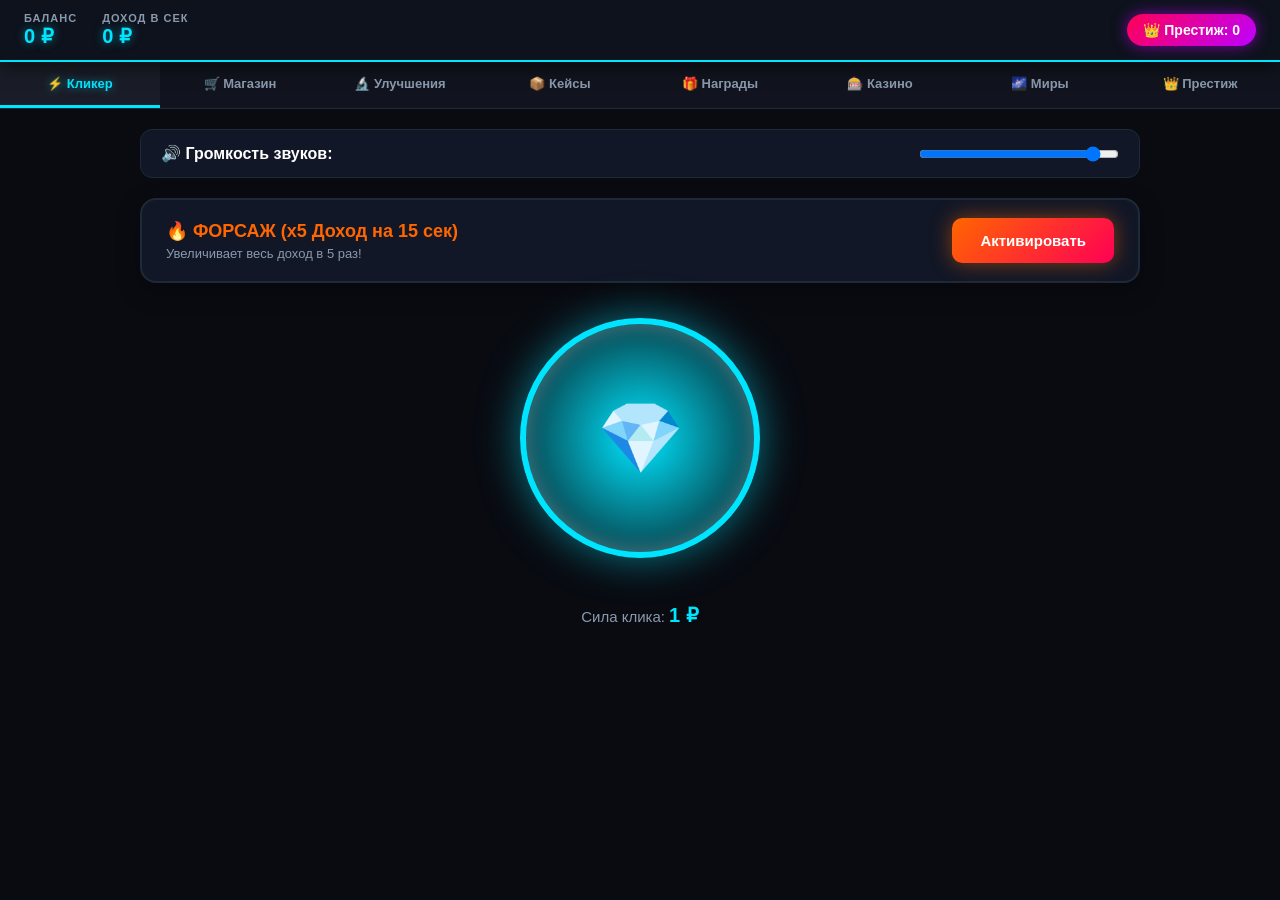
<file: gemini-code-1784805577637.html>
<!DOCTYPE html>
<html lang="ru">
<head>
    <meta charset="UTF-8">
    <meta name="viewport" content="width=device-width, initial-scale=1.0">
    <title>Ultimate World Clicker Deluxe</title>
    <style>
        :root {
            --bg-main: #0a0c10;
            --bg-card: #121620;
            --bg-card-hover: #1a202c;
            --accent: #00ff88;
            --accent-glow: rgba(0, 255, 136, 0.4);
            --text-main: #ffffff;
            --text-sub: #8a99ad;
            --border-color: #1f2937;
            --world-bg-img: none;
            --button-bg: linear-gradient(135deg, #00ff88, #00b359);
        }

        /* МИР 1: Кибер Неон */
        [data-world="1"] {
            --bg-main: #080b14;
            --bg-card: #111726;
            --bg-card-hover: #192238;
            --accent: #00e5ff;
            --accent-glow: rgba(0, 229, 255, 0.5);
            --button-bg: linear-gradient(135deg, #00e5ff, #0088cc);
        }

        /* МИР 2: Тёмный Пурпур */
        [data-world="2"] {
            --bg-main: #0c0514;
            --bg-card: #180a29;
            --bg-card-hover: #240f3d;
            --accent: #bd00ff;
            --accent-glow: rgba(189, 0, 255, 0.5);
            --button-bg: linear-gradient(135deg, #bd00ff, #7a00cc);
        }

        /* МИР 3: Плазменный Огонь */
        [data-world="3"] {
            --bg-main: #140600;
            --bg-card: #260d02;
            --bg-card-hover: #381403;
            --accent: #ff5500;
            --accent-glow: rgba(255, 85, 0, 0.5);
            --button-bg: linear-gradient(135deg, #ff5500, #cc2200);
        }

        /* МИР 4: Золотой Закат (Арт 1) */
        [data-world="4"] {
            --bg-main: #120e04;
            --bg-card: rgba(36, 26, 8, 0.88);
            --bg-card-hover: rgba(54, 39, 12, 0.95);
            --accent: #ffb700;
            --accent-glow: rgba(255, 183, 0, 0.6);
            --world-bg-img: url('https://cdn.phototourl.com/free/2026-07-23-436b98cd-465d-44ec-ac77-7154a380a028.jpg');
            --button-bg: linear-gradient(135deg, #ffb700, #cc8800);
        }

        /* МИР 5: Космическая Абстракция (Арт 2) */
        [data-world="5"] {
            --bg-main: #0a0314;
            --bg-card: rgba(23, 7, 43, 0.88);
            --bg-card-hover: rgba(38, 11, 71, 0.95);
            --accent: #ff0055;
            --accent-glow: rgba(255, 0, 85, 0.6);
            --world-bg-img: url('https://cdn.phototourl.com/free/2026-07-23-3c7d4c73-f3ef-4cf0-980a-bd96c4e62672.jpg');
            --button-bg: linear-gradient(135deg, #ff0055, #990033);
        }

        * {
            box-sizing: border-box;
            margin: 0;
            padding: 0;
            font-family: 'Inter', 'Segoe UI', Roboto, Helvetica, Arial, sans-serif;
            user-select: none;
            -webkit-user-select: none;
        }

        body {
            background-color: var(--bg-main);
            background-image: var(--world-bg-img);
            background-size: cover;
            background-position: center;
            background-attachment: fixed;
            color: var(--text-main);
            min-height: 100vh;
            display: flex;
            flex-direction: column;
            transition: background 0.5s ease;
            overflow-x: hidden;
        }

        body::before {
            content: '';
            position: fixed;
            top: 0; left: 0; right: 0; bottom: 0;
            background: rgba(10, 12, 16, 0.75);
            z-index: -1;
            backdrop-filter: blur(4px);
        }

        /* Вспышка Портала переключения мира */
        #portal-overlay {
            position: fixed;
            top: 0; left: 0; width: 100vw; height: 100vh;
            background: radial-gradient(circle, #fff 10%, var(--accent) 60%, #000 100%);
            opacity: 0;
            pointer-events: none;
            z-index: 99999;
            transition: opacity 0.5s cubic-bezier(0.4, 0, 0.2, 1);
        }
        #portal-overlay.active {
            opacity: 1;
        }

        /* Шапка */
        header {
            background: rgba(15, 20, 30, 0.92);
            backdrop-filter: blur(12px);
            border-bottom: 2px solid var(--accent);
            padding: 12px 24px;
            display: flex;
            justify-content: space-between;
            align-items: center;
            position: sticky;
            top: 0;
            z-index: 1000;
            box-shadow: 0 4px 20px rgba(0,0,0,0.6);
        }

        .stats-group {
            display: flex;
            gap: 25px;
            align-items: center;
        }

        .stat-box {
            display: flex;
            flex-direction: column;
        }

        .stat-label {
            font-size: 11px;
            color: var(--text-sub);
            text-transform: uppercase;
            letter-spacing: 1px;
            font-weight: 700;
        }

        .stat-value {
            font-size: 20px;
            font-weight: 800;
            color: var(--accent);
            text-shadow: 0 0 10px var(--accent-glow);
        }

        .prestige-badge {
            background: linear-gradient(135deg, #ff0055, #bd00ff);
            padding: 8px 16px;
            border-radius: 30px;
            font-weight: 800;
            font-size: 14px;
            color: #fff;
            box-shadow: 0 0 15px rgba(189, 0, 255, 0.6);
            display: flex;
            align-items: center;
            gap: 6px;
            animation: pulse-prestige 2s infinite alternate;
        }

        @keyframes pulse-prestige {
            0% { box-shadow: 0 0 10px rgba(189, 0, 255, 0.4); transform: scale(1); }
            100% { box-shadow: 0 0 22px rgba(255, 0, 85, 0.8); transform: scale(1.03); }
        }

        /* Навигация */
        nav {
            display: flex;
            background: rgba(18, 22, 32, 0.95);
            border-bottom: 1px solid var(--border-color);
            overflow-x: auto;
            scrollbar-width: none;
        }
        nav::-webkit-scrollbar { display: none; }

        nav button {
            flex: 1;
            min-width: 110px;
            padding: 14px 10px;
            background: transparent;
            border: none;
            color: var(--text-sub);
            font-weight: 700;
            font-size: 13px;
            cursor: pointer;
            transition: all 0.2s;
            white-space: nowrap;
            border-bottom: 3px solid transparent;
        }

        nav button.active {
            color: var(--accent);
            border-bottom-color: var(--accent);
            background: rgba(255, 255, 255, 0.04);
            text-shadow: 0 0 8px var(--accent-glow);
        }

        main {
            max-width: 1000px;
            margin: 20px auto;
            width: 95%;
            flex: 1;
            padding-bottom: 40px;
        }

        .tab-content {
            display: none;
            animation: fadeIn 0.3s ease;
        }
        .tab-content.active {
            display: block;
        }

        @keyframes fadeIn {
            from { opacity: 0; transform: translateY(8px); }
            to { opacity: 1; transform: translateY(0); }
        }

        /* Главный Кликер */
        .clicker-panel {
            display: flex;
            flex-direction: column;
            align-items: center;
            gap: 25px;
            margin-top: 15px;
        }

        .clicker-btn-wrapper {
            position: relative;
            padding: 20px;
        }

        .main-click-btn {
            width: 240px;
            height: 240px;
            border-radius: 50%;
            background: radial-gradient(circle, var(--accent) 0%, rgba(10,12,16,0.9) 100%);
            border: 6px solid var(--accent);
            box-shadow: 0 0 40px var(--accent-glow), inset 0 0 20px rgba(255,255,255,0.3);
            cursor: pointer;
            display: flex;
            justify-content: center;
            align-items: center;
            font-size: 70px;
            transition: transform 0.05s ease, box-shadow 0.2s;
            outline: none;
            position: relative;
        }

        .main-click-btn:active {
            transform: scale(0.92);
        }

        .main-click-btn.boosted {
            animation: btn-boost-glow 0.6s infinite alternate;
        }

        @keyframes btn-boost-glow {
            0% { box-shadow: 0 0 30px #ff5500, inset 0 0 20px #ffbb00; }
            100% { box-shadow: 0 0 75px #ff0055, inset 0 0 40px #ffea00; }
        }

        /* Панель Форсажа */
        .boost-card {
            width: 100%;
            background: var(--bg-card);
            border: 2px solid var(--border-color);
            border-radius: 16px;
            padding: 18px 24px;
            display: flex;
            justify-content: space-between;
            align-items: center;
            box-shadow: 0 8px 24px rgba(0,0,0,0.3);
        }

        .btn-boost-trigger {
            background: linear-gradient(135deg, #ff6600, #ff0055);
            border: none;
            padding: 14px 28px;
            border-radius: 10px;
            color: #fff;
            font-weight: 800;
            font-size: 15px;
            cursor: pointer;
            box-shadow: 0 0 20px rgba(255, 102, 0, 0.5);
            transition: all 0.2s;
        }

        .btn-boost-trigger:hover:not(:disabled) {
            transform: translateY(-2px);
            box-shadow: 0 0 30px rgba(255, 102, 0, 0.8);
        }

        .btn-boost-trigger:disabled {
            background: #2d3748;
            color: #718096;
            box-shadow: none;
            cursor: not-allowed;
            transform: none;
        }

        /* Сетка Карточек */
        .cards-grid {
            display: grid;
            grid-template-columns: repeat(auto-fit, minmax(280px, 1fr));
            gap: 16px;
            margin-top: 15px;
        }

        .card {
            background: var(--bg-card);
            border: 1px solid var(--border-color);
            border-radius: 14px;
            padding: 18px;
            display: flex;
            flex-direction: column;
            justify-content: space-between;
            gap: 12px;
            transition: all 0.2s;
        }

        .card:hover {
            background: var(--bg-card-hover);
            border-color: var(--accent);
            transform: translateY(-2px);
        }

        .card-header {
            display: flex;
            justify-content: space-between;
            align-items: flex-start;
        }

        .card-title {
            font-size: 16px;
            font-weight: 700;
            color: #fff;
        }

        .card-sub {
            font-size: 12px;
            color: var(--text-sub);
            margin-top: 4px;
        }

        .btn-buy {
            background: var(--button-bg);
            color: #000;
            border: none;
            padding: 12px;
            border-radius: 8px;
            font-weight: 800;
            font-size: 13px;
            cursor: pointer;
            transition: all 0.2s;
            text-transform: uppercase;
        }

        .btn-buy:hover:not(:disabled) {
            filter: brightness(1.15);
            box-shadow: 0 0 15px var(--accent-glow);
        }

        .btn-buy:disabled {
            background: #2a3241;
            color: #5a6578;
            cursor: not-allowed;
            box-shadow: none;
        }

        /* Рулетка Кейсов */
        .roulette-container {
            position: relative;
            width: 100%;
            height: 140px;
            background: #090c14;
            border: 3px solid var(--accent);
            border-radius: 16px;
            overflow: hidden;
            margin: 20px 0;
            box-shadow: 0 0 25px var(--accent-glow);
        }

        .roulette-marker {
            position: absolute;
            top: 0; bottom: 0; left: 50%;
            width: 4px;
            background: #ff0055;
            z-index: 20;
            transform: translateX(-50%);
            box-shadow: 0 0 12px #ff0055, 0 0 20px #ff0055;
        }

        .roulette-track {
            display: flex;
            position: absolute;
            left: 0;
            top: 15px;
            height: 110px;
            will-change: transform;
        }

        .roulette-card {
            width: 110px;
            height: 110px;
            margin: 0 6px;
            background: #151c2c;
            border-radius: 12px;
            display: flex;
            flex-direction: column;
            align-items: center;
            justify-content: center;
            flex-shrink: 0;
            font-size: 13px;
            font-weight: 800;
            border: 3px solid #2d3748;
            text-align: center;
            padding: 8px;
            gap: 6px;
        }

        .rarity-common { border-color: #a0aec0; color: #e2e8f0; }
        .rarity-rare { border-color: #3182ce; color: #63b3ed; box-shadow: inset 0 0 10px rgba(49,130,206,0.3); }
        .rarity-epic { border-color: #805ad5; color: #b794f4; box-shadow: inset 0 0 15px rgba(128,90,213,0.4); }
        .rarity-legendary { border-color: #d69e2e; color: #faf089; box-shadow: inset 0 0 20px rgba(214,158,46,0.5); }
        .rarity-mythic { border-color: #e53e3e; color: #feb2b2; box-shadow: inset 0 0 25px rgba(229,62,62,0.6); }

        /* Казино */
        .casino-panel {
            background: var(--bg-card);
            border: 2px solid var(--border-color);
            border-radius: 16px;
            padding: 25px;
            text-align: center;
            display: flex;
            flex-direction: column;
            align-items: center;
            gap: 20px;
        }

        .dice-box {
            font-size: 64px;
            background: rgba(0,0,0,0.4);
            padding: 15px 40px;
            border-radius: 16px;
            border: 1px solid var(--border-color);
            min-width: 180px;
        }

        .bet-input-group {
            display: flex;
            gap: 10px;
            align-items: center;
            flex-wrap: wrap;
            justify-content: center;
        }

        .bet-input-group input {
            background: #090c14;
            border: 2px solid var(--border-color);
            color: #fff;
            padding: 12px 16px;
            border-radius: 8px;
            font-size: 16px;
            font-weight: 700;
            width: 180px;
            text-align: center;
        }

        .btn-chip {
            background: #2d3748;
            border: none;
            color: #fff;
            padding: 10px 14px;
            border-radius: 6px;
            font-weight: 700;
            cursor: pointer;
            transition: all 0.15s;
        }
        .btn-chip:hover { background: var(--accent); color: #000; }

        /* Настройки Звука */
        .settings-bar {
            background: var(--bg-card);
            border: 1px solid var(--border-color);
            padding: 14px 20px;
            border-radius: 12px;
            display: flex;
            align-items: center;
            justify-content: space-between;
            margin-bottom: 20px;
        }

        /* Список Миров */
        .world-item-card {
            background: var(--bg-card);
            border: 2px solid var(--border-color);
            border-radius: 16px;
            padding: 20px;
            display: flex;
            justify-content: space-between;
            align-items: center;
            margin-bottom: 16px;
            transition: all 0.2s;
        }

        .world-item-card.current {
            border-color: var(--accent);
            box-shadow: 0 0 20px var(--accent-glow);
            background: var(--bg-card-hover);
        }

        .world-info h3 {
            font-size: 18px;
            color: #fff;
            margin-bottom: 4px;
        }

        /* Плавающие циферки при клике */
        .floating-click-num {
            position: fixed;
            pointer-events: none;
            font-weight: 900;
            font-size: 24px;
            color: var(--accent);
            text-shadow: 0 0 10px rgba(0,0,0,0.9), 0 0 10px var(--accent-glow);
            z-index: 9999;
            animation: floatUp 0.8s ease-out forwards;
        }

        @keyframes floatUp {
            0% { opacity: 1; transform: translateY(0) scale(1); }
            50% { transform: translateY(-40px) scale(1.2); }
            100% { opacity: 0; transform: translateY(-80px) scale(0.8); }
        }
    </style>
</head>
<body data-world="1">

    <div id="portal-overlay"></div>

    <header>
        <div class="stats-group">
            <div class="stat-box">
                <span class="stat-label">Баланс</span>
                <span class="stat-value" id="ui-money">0 ₽</span>
            </div>
            <div class="stat-box">
                <span class="stat-label">Доход в сек</span>
                <span class="stat-value" id="ui-income">0 ₽</span>
            </div>
        </div>
        <div>
            <div class="prestige-badge" id="ui-prestige">👑 Престиж: 0</div>
        </div>
    </header>

    <nav>
        <button class="nav-btn active" onclick="openTab('tab-clicker', event)">⚡ Кликер</button>
        <button class="nav-btn" onclick="openTab('tab-shop', event)">🛒 Магазин</button>
        <button class="nav-btn" onclick="openTab('tab-upgrades', event)">🔬 Улучшения</button>
        <button class="nav-btn" onclick="openTab('tab-cases', event)">📦 Кейсы</button>
        <button class="nav-btn" onclick="openTab('tab-rewards', event)">🎁 Награды</button>
        <button class="nav-btn" onclick="openTab('tab-casino', event)">🎰 Казино</button>
        <button class="nav-btn" onclick="openTab('tab-worlds', event)">🌌 Миры</button>
        <button class="nav-btn" onclick="openTab('tab-prestige', event)">👑 Престиж</button>
    </nav>

    <main>
        <!-- ВКЛАДКА КЛИКЕР -->
        <div id="tab-clicker" class="tab-content active">
            <div class="settings-bar">
                <span style="font-weight: 700;">🔊 Громкость звуков:</span>
                <input type="range" id="sound-vol" min="0" max="1" step="0.05" value="0.9" style="width: 200px;" onchange="setVolume(this.value)">
            </div>

            <div class="boost-card">
                <div>
                    <h3 style="color: #ff6600; font-size: 18px;">🔥 ФОРСАЖ (x5 Доход на 15 сек)</h3>
                    <p id="boost-desc" style="font-size: 13px; color: var(--text-sub); margin-top: 4px;">Увеличивает весь доход в 5 раз!</p>
                </div>
                <button class="btn-boost-trigger" id="btn-boost-act" onclick="triggerBoost()">Активировать</button>
            </div>

            <div class="clicker-panel">
                <div class="clicker-btn-wrapper">
                    <button class="main-click-btn" id="clicker-btn" onclick="doClick(event)">💎</button>
                </div>
                <div style="text-align: center;">
                    <p style="font-size: 15px; color: var(--text-sub);">Сила клика: <b id="ui-click-power" style="color: var(--accent); font-size: 20px;">1 ₽</b></p>
                </div>
            </div>
        </div>

        <!-- ВКЛАДКА МАГАЗИН ЗДАНИЙ -->
        <div id="tab-shop" class="tab-content">
            <h2>Пассивный бизнес</h2>
            <p style="color: var(--text-sub); margin-bottom: 10px;">Постройки приносят доход каждую секунду.</p>
            <div class="cards-grid" id="grid-buildings"></div>
        </div>

        <!-- ВКЛАДКА УЛУЧШЕНИЯ КЛИКА -->
        <div id="tab-upgrades" class="tab-content">
            <h2>Улучшения силы клика</h2>
            <p style="color: var(--text-sub); margin-bottom: 10px;">Увеличивают количество денег за один клик.</p>
            <div class="cards-grid" id="grid-click-upgrades"></div>
        </div>

        <!-- ВКЛАДКА КЕЙСЫ -->
        <div id="tab-cases" class="tab-content">
            <h2>📦 Кейсы с сокровищами</h2>
            <div class="roulette-container">
                <div class="roulette-marker"></div>
                <div class="roulette-track" id="roulette-track"></div>
            </div>
            <div class="cards-grid" id="grid-cases"></div>
        </div>

        <!-- ВКЛАДКА НАГРАДЫ -->
        <div id="tab-rewards" class="tab-content">
            <h2>🎁 Центр наград и бонусов</h2>
            <div class="cards-grid">
                <div class="card">
                    <div>
                        <div class="card-title">⏱️ Каждые 30 минут</div>
                        <div class="card-sub">Бесплатный бонус в 100 000 ₽</div>
                    </div>
                    <button class="btn-buy" id="btn-reward-30m" onclick="claim30mReward()">Забрать 100 000 ₽</button>
                </div>

                <div class="card">
                    <div>
                        <div class="card-title">📅 Ежедневная награда</div>
                        <div class="card-sub" id="daily-streak-info">День 1: Награда 50 000 ₽</div>
                    </div>
                    <button class="btn-buy" id="btn-reward-daily" onclick="claimDailyReward()">Забрать Бонус</button>
                </div>

                <div class="card">
                    <div>
                        <div class="card-title">⏳ Грант за активное время</div>
                        <div class="card-sub" id="playtime-info">Вы играете: 0 мин</div>
                    </div>
                    <button class="btn-buy" id="btn-reward-playtime" onclick="claimPlaytimeReward()">Получить Грант</button>
                </div>
            </div>
        </div>

        <!-- ВКЛАДКА КАЗИНО -->
        <div id="tab-casino" class="tab-content">
            <div class="casino-panel">
                <h2>🎲 Кости (Dice Game)</h2>
                <p style="color: var(--text-sub);">Угадай результат броска кости от 1 до 6</p>
                
                <div class="dice-box" id="dice-view">🎲</div>

                <div class="bet-input-group">
                    <input type="number" id="casino-bet-amt" value="1000" min="100">
                    <button class="btn-chip" onclick="setBetPercent(0.5)">1/2</button>
                    <button class="btn-chip" onclick="setBetPercent(2)">x2</button>
                    <button class="btn-chip" onclick="setBetMax()">MAX</button>
                </div>

                <div style="display: flex; gap: 15px; flex-wrap: wrap; justify-content: center;">
                    <button class="btn-buy" style="padding: 14px 28px; width: 180px;" onclick="rollDice('low')">1 - 3 (Победа x2)</button>
                    <button class="btn-buy" style="padding: 14px 28px; width: 180px;" onclick="rollDice('high')">4 - 6 (Победа x2)</button>
                </div>
            </div>
        </div>

        <!-- ВКЛАДКА МИРЫ -->
        <div id="tab-worlds" class="tab-content">
            <h2>🌌 Галактические Миры</h2>
            <p style="color: var(--text-sub); margin-bottom: 15px;">Каждый новый мир масштабирует доходы и стоимость в магазинах!</p>
            <div id="list-worlds"></div>
        </div>

        <!-- ВКЛАДКА ПРЕСТИЖ -->
        <div id="tab-prestige" class="tab-content">
            <div class="card" style="padding: 35px; text-align: center;">
                <h2 style="font-size: 28px; color: var(--accent);">👑 Перерождение (Престиж)</h2>
                <p style="margin: 15px 0; color: var(--text-sub); line-height: 1.6;">
                    Сбрось деньги и постройки, чтобы получить уровень Престижа.<br>
                    Каждое перерождение увеличивает доход и открывает доступ к новым Мирам!
                </p>
                <div style="margin: 20px 0;">
                    <p style="font-size: 14px; color: var(--text-sub);">Стоимость следующего Престижа:</p>
                    <h3 id="ui-prestige-cost" style="font-size: 32px; color: #fff;">1 000 000 ₽</h3>
                </div>
                <button class="btn-buy" onclick="performPrestige()" style="padding: 16px 40px; font-size: 16px; margin: 0 auto;">Сделать Престиж</button>
            </div>
        </div>
    </main>

    <script>
        // Состояние игры
        let game = {
            money: 0,
            clickPowerBase: 1,
            autoIncomeBase: 0,
            prestige: 0,
            currentWorld: 1,
            volume: 0.9,

            // Форсаж
            boostActive: false,
            boostTimeLeft: 0,
            boostCooldown: 0,

            // Время и награды
            last30mClaim: 0,
            lastDailyClaim: 0,
            dailyStreak: 1,
            totalPlayTimeSeconds: 0,
            lastPlaytimeClaimSec: 0,

            // Покупки
            buildings: {},
            clickUpgrades: {}
        };

        // 15 Зданий
        const buildingsData = [
            { id: 'b1', name: 'Авто-кликер', basePrice: 20, income: 1 },
            { id: 'b2', name: 'Ферма Видеокарт', basePrice: 150, income: 8 },
            { id: 'b3', name: 'Асик-Майнер', basePrice: 1200, income: 50 },
            { id: 'b4', name: 'Серверная Стойка', basePrice: 8500, income: 320 },
            { id: 'b5', name: 'Облачный Дата-центр', basePrice: 50000, income: 1800 },
            { id: 'b6', name: 'Квантовый Сервер', basePrice: 300000, income: 9500 },
            { id: 'b7', name: 'ИИ-Вычислитель', basePrice: 1800000, income: 52000 },
            { id: 'b8', name: 'Нейросеть Скайнет', basePrice: 10000000, income: 280000 },
            { id: 'b9', name: 'Орбитальная База', basePrice: 65000000, income: 1600000 },
            { id: 'b10', name: 'Лунный Завод', basePrice: 400000000, income: 9000000 },
            { id: 'b11', name: 'Марсианская Колония', basePrice: 2500000000, income: 50000000 },
            { id: 'b12', name: 'Сфера Дайсона', basePrice: 15000000000, income: 280000000 },
            { id: 'b13', name: 'Варп-Генератор', basePrice: 100000000000, income: 1800000000 },
            { id: 'b14', name: 'Галактический Узел', basePrice: 800000000000, income: 12000000000 },
            { id: 'b15', name: 'Матрица Вселенной', basePrice: 5000000000000, income: 85000000000 }
        ];

        // 10 Улучшений клика
        const clickUpgradesData = [
            { id: 'cu1', name: 'Пластиковый Тик', basePrice: 50, addPower: 2 },
            { id: 'cu2', name: 'Металлическая Мышь', basePrice: 400, addPower: 12 },
            { id: 'cu3', name: 'Оптический Сенсор', basePrice: 3000, addPower: 75 },
            { id: 'cu4', name: 'Лазерный Спуск', basePrice: 25000, addPower: 450 },
            { id: 'cu5', name: 'Кибер-Перчатка', basePrice: 180000, addPower: 2600 },
            { id: 'cu6', name: 'Нейро-Импульс', basePrice: 1200000, addPower: 15000 },
            { id: 'cu7', name: 'Квантовый Нажатель', basePrice: 9000000, addPower: 95000 },
            { id: 'cu8', name: 'Плазменный Кликер', basePrice: 60000000, addPower: 550000 },
            { id: 'cu9', name: 'Грави-Манипулятор', basePrice: 450000000, addPower: 3800000 },
            { id: 'cu10', name: 'Разрыватель Реальности', basePrice: 3000000000, addPower: 24000000 }
        ];

        // 5 Миров
        const worldsList = [
            { id: 1, name: '1. Кибер Неон', reqPrestige: 0, mult: 1 },
            { id: 2, name: '2. Тёмный Пурпур', reqPrestige: 1, mult: 10 },
            { id: 3, name: '3. Плазменный Огонь', reqPrestige: 3, mult: 100 },
            { id: 4, name: '4. Золотой Закат', reqPrestige: 7, mult: 1000 },
            { id: 5, name: '5. Космический Разум', reqPrestige: 15, mult: 10000 }
        ];

        // 5 Кейсов
        const casesList = [
            { id: 'case_1', name: 'Новичковый Кейс', basePrice: 500 },
            { id: 'case_2', name: 'Бронзовый Кейс', basePrice: 20000 },
            { id: 'case_3', name: 'Серебряный Кейс', basePrice: 500000 },
            { id: 'case_4', name: 'Золотой Кейс', basePrice: 15000000 },
            { id: 'case_5', name: 'Мифический Кейс', basePrice: 500000000 }
        ];

        // Звуковой синтезатор (Web Audio API)
        const audioCtx = new (window.AudioContext || window.webkitAudioContext)();

        function playAudio(type) {
            if (game.volume <= 0) return;
            if (audioCtx.state === 'suspended') audioCtx.resume();

            const osc = audioCtx.createOscillator();
            const gain = audioCtx.createGain();
            osc.connect(gain);
            gain.connect(audioCtx.destination);

            const now = audioCtx.currentTime;

            if (type === 'click') {
                osc.frequency.setValueAtTime(400, now);
                osc.frequency.exponentialRampToValueAtTime(800, now + 0.05);
                gain.gain.setValueAtTime(game.volume * 0.5, now);
                gain.gain.exponentialRampToValueAtTime(0.001, now + 0.05);
                osc.start(now); osc.stop(now + 0.05);
            } else if (type === 'buy') {
                osc.frequency.setValueAtTime(300, now);
                osc.frequency.exponentialRampToValueAtTime(600, now + 0.15);
                gain.gain.setValueAtTime(game.volume * 0.7, now);
                gain.gain.exponentialRampToValueAtTime(0.001, now + 0.15);
                osc.start(now); osc.stop(now + 0.15);
            } else if (type === 'boost') {
                osc.type = 'sawtooth';
                osc.frequency.setValueAtTime(200, now);
                osc.frequency.linearRampToValueAtTime(1000, now + 0.4);
                gain.gain.setValueAtTime(game.volume * 0.8, now);
                gain.gain.exponentialRampToValueAtTime(0.001, now + 0.4);
                osc.start(now); osc.stop(now + 0.4);
            } else if (type === 'tick') {
                osc.frequency.setValueAtTime(700, now);
                gain.gain.setValueAtTime(game.volume * 0.25, now);
                gain.gain.exponentialRampToValueAtTime(0.001, now + 0.03);
                osc.start(now); osc.stop(now + 0.03);
            } else if (type === 'dice') {
                osc.type = 'square';
                osc.frequency.setValueAtTime(250, now);
                osc.frequency.exponentialRampToValueAtTime(150, now + 0.1);
                gain.gain.setValueAtTime(game.volume * 0.4, now);
                gain.gain.exponentialRampToValueAtTime(0.001, now + 0.1);
                osc.start(now); osc.stop(now + 0.1);
            } else if (type === 'win') {
                osc.frequency.setValueAtTime(523, now);
                osc.frequency.setValueAtTime(659, now + 0.08);
                osc.frequency.setValueAtTime(783, now + 0.16);
                gain.gain.setValueAtTime(game.volume * 0.8, now);
                gain.gain.exponentialRampToValueAtTime(0.001, now + 0.4);
                osc.start(now); osc.stop(now + 0.4);
            }
        }

        function setVolume(v) {
            game.volume = parseFloat(v);
        }

        function getGlobalMultiplier() {
            let worldMult = worldsList[game.currentWorld - 1].mult;
            let prestigeMult = Math.pow(2, game.prestige);
            let boostMult = game.boostActive ? 5 : 1;
            return worldMult * prestigeMult * boostMult;
        }

        // Клик
        function doClick(e) {
            let earned = game.clickPowerBase * getGlobalMultiplier();
            game.money += earned;
            playAudio('click');

            const floatNum = document.createElement('div');
            floatNum.className = 'floating-click-num';
            floatNum.innerText = '+' + formatNumber(earned) + ' ₽';
            floatNum.style.left = (e.clientX - 20) + 'px';
            floatNum.style.top = (e.clientY - 30) + 'px';
            document.body.appendChild(floatNum);

            setTimeout(() => floatNum.remove(), 800);
            updateUI();
        }

        // Форсаж
        function triggerBoost() {
            if (game.boostCooldown > 0 || game.boostActive) return;
            game.boostActive = true;
            game.boostTimeLeft = 15;
            game.boostCooldown = 60;
            playAudio('boost');
            document.getElementById('clicker-btn').classList.add('boosted');
            updateUI();
        }

        // Главный секундомер (Каждую 1 сек)
        setInterval(() => {
            let earnedPerSec = game.autoIncomeBase * getGlobalMultiplier();
            game.money += earnedPerSec;
            game.totalPlayTimeSeconds++;

            if (game.boostActive) {
                game.boostTimeLeft--;
                if (game.boostTimeLeft <= 0) {
                    game.boostActive = false;
                    document.getElementById('clicker-btn').classList.remove('boosted');
                }
            }
            if (game.boostCooldown > 0) {
                game.boostCooldown--;
            }

            updateUI();
            saveGame();
        }, 1000);

        // Покупка Зданий
        function buyBuilding(id) {
            let b = buildingsData.find(x => x.id === id);
            let count = game.buildings[id] || 0;
            let worldMult = worldsList[game.currentWorld - 1].mult;
            let price = Math.floor(b.basePrice * Math.pow(1.15, count) * worldMult);

            if (game.money >= price) {
                game.money -= price;
                game.buildings[id] = count + 1;
                game.autoIncomeBase += b.income;
                playAudio('buy');
                renderBuildings();
                updateUI();
            } else {
                alert('Недостаточно денег!');
            }
        }

        // Покупка Улучшений Клика
        function buyClickUpgrade(id) {
            let u = clickUpgradesData.find(x => x.id === id);
            let count = game.clickUpgrades[id] || 0;
            let worldMult = worldsList[game.currentWorld - 1].mult;
            let price = Math.floor(u.basePrice * Math.pow(1.3, count) * worldMult);

            if (game.money >= price) {
                game.money -= price;
                game.clickUpgrades[id] = count + 1;
                game.clickPowerBase += u.addPower;
                playAudio('buy');
                renderClickUpgrades();
                updateUI();
            } else {
                alert('Недостаточно денег!');
            }
        }

        // Рулетка / Открытие кейса
        function openCase(caseId) {
            let c = casesList.find(x => x.id === caseId);
            let worldMult = worldsList[game.currentWorld - 1].mult;
            let price = c.basePrice * worldMult;

            if (game.money < price) {
                alert('Недостаточно денег!');
                return;
            }

            game.money -= price;
            updateUI();

            const track = document.getElementById('roulette-track');
            track.style.transition = 'none';
            track.style.transform = 'translateX(0px)';
            track.innerHTML = '';

            const possiblePrizes = [
                { name: '100 ₽', mult: 0.1, rarity: 'rarity-common' },
                { name: '1 000 ₽', mult: 0.5, rarity: 'rarity-common' },
                { name: '5 000 ₽', mult: 2, rarity: 'rarity-rare' },
                { name: '25 000 ₽', mult: 5, rarity: 'rarity-epic' },
                { name: '100 000 ₽', mult: 15, rarity: 'rarity-legendary' },
                { name: '🔥 ДЖЕКПОТ', mult: 50, rarity: 'rarity-mythic' }
            ];

            let strip = [];
            for (let i = 0; i < 45; i++) {
                let p = possiblePrizes[Math.floor(Math.random() * possiblePrizes.length)];
                strip.push(p);
            }

            let winningItem = strip[36];

            strip.forEach(item => {
                let div = document.createElement('div');
                div.className = `roulette-card ${item.rarity}`;
                div.innerHTML = `<div>${item.name}</div>`;
                track.appendChild(div);
            });

            setTimeout(() => {
                track.style.transition = 'transform 4.5s cubic-bezier(0.12, 0.8, 0.15, 1)';
                let cardWidth = 122;
                let offset = -(36 * cardWidth - 140);
                track.style.transform = `translateX(${offset}px)`;

                let tickCounter = 0;
                let tInt = setInterval(() => {
                    playAudio('tick');
                    tickCounter++;
                    if (tickCounter > 22) clearInterval(tInt);
                }, 180);
            }, 50);

            setTimeout(() => {
                let prizeVal = price * winningItem.mult;
                game.money += prizeVal;
                playAudio('win');
                alert(`🎉 Вы получили из кейса: ${formatNumber(prizeVal)} ₽!`);
                updateUI();
            }, 4700);
        }

        // Казино
        function setBetPercent(pct) {
            let input = document.getElementById('casino-bet-amt');
            input.value = Math.max(100, Math.floor(game.money * pct));
        }

        function setBetMax() {
            let input = document.getElementById('casino-bet-amt');
            input.value = Math.max(100, Math.floor(game.money));
        }

        function rollDice(side) {
            let bet = parseInt(document.getElementById('casino-bet-amt').value);
            if (isNaN(bet) || bet <= 0 || bet > game.money) {
                alert('Неверная ставка!');
                return;
            }

            game.money -= bet;
            playAudio('dice');

            let roll = Math.floor(Math.random() * 6) + 1;
            document.getElementById('dice-view').innerText = '🎲 ' + roll;

            let isWin = (side === 'low' && roll <= 3) || (side === 'high' && roll >= 4);

            if (isWin) {
                let winAmt = bet * 2;
                game.money += winAmt;
                playAudio('win');
            }
            updateUI();
        }

        // Награды
        function claim30mReward() {
            const now = Date.now();
            if (now - game.last30mClaim >= 30 * 60 * 1000) {
                game.money += 100000;
                game.last30mClaim = now;
                playAudio('win');
                alert('Вы забрали 100 000 ₽!');
                updateUI();
            }
        }

        function claimDailyReward() {
            const now = Date.now();
            if (now - game.lastDailyClaim >= 24 * 3600 * 1000) {
                let reward = 50000 * game.dailyStreak * game.currentWorld;
                game.money += reward;
                game.lastDailyClaim = now;
                game.dailyStreak++;
                playAudio('win');
                alert(`Ежедневная награда дня ${game.dailyStreak - 1}: ${formatNumber(reward)} ₽!`);
                updateUI();
            } else {
                alert('Ежедневный бонус пока недоступен!');
            }
        }

        function claimPlaytimeReward() {
            if (game.totalPlayTimeSeconds - game.lastPlaytimeClaimSec >= 300) {
                let reward = 30000 * game.currentWorld;
                game.money += reward;
                game.lastPlaytimeClaimSec = game.totalPlayTimeSeconds;
                playAudio('win');
                alert(`Награда за время в игре: ${formatNumber(reward)} ₽!`);
                updateUI();
            } else {
                alert('Поиграйте ещё немного (нужно 5 минут с прошлого получения)!');
            }
        }

        // Престиж (Рост цены в 10 раз!)
        function getPrestigeCost() {
            return 1000000 * Math.pow(10, game.prestige);
        }

        function performPrestige() {
            let cost = getPrestigeCost();
            if (game.money < cost) {
                alert('Недостаточно денег для Престижа!');
                return;
            }

            game.prestige++;
            game.money = 0;
            game.clickPowerBase = 1;
            game.autoIncomeBase = 0;
            game.buildings = {};
            game.clickUpgrades = {};

            playAudio('win');
            alert(`👑 Поздравляем с перерождением! Престиж: ${game.prestige}`);
            
            renderBuildings();
            renderClickUpgrades();
            renderWorlds();
            updateUI();
        }

        // Переключение мира с портальной анимацией
        function selectWorld(worldId) {
            let w = worldsList.find(x => x.id === worldId);
            if (game.prestige < w.reqPrestige) {
                alert(`Требуется минимум ${w.reqPrestige} Престижа!`);
                return;
            }

            const portal = document.getElementById('portal-overlay');
            portal.classList.add('active');

            setTimeout(() => {
                game.currentWorld = worldId;
                document.body.setAttribute('data-world', worldId);
                renderBuildings();
                renderClickUpgrades();
                renderCases();
                renderWorlds();
                updateUI();
            }, 500);

            setTimeout(() => {
                portal.classList.remove('active');
            }, 1000);
        }

        // Обновление всей графики интерфейса
        function updateUI() {
            document.getElementById('ui-money').innerText = formatNumber(Math.floor(game.money)) + ' ₽';
            let globalMult = getGlobalMultiplier();
            document.getElementById('ui-income').innerText = formatNumber(game.autoIncomeBase * globalMult) + ' ₽';
            document.getElementById('ui-click-power').innerText = formatNumber(game.clickPowerBase * globalMult) + ' ₽';
            document.getElementById('ui-prestige').innerText = `👑 Престиж: ${game.prestige}`;
            document.getElementById('ui-prestige-cost').innerText = formatNumber(getPrestigeCost()) + ' ₽';

            // Кнопка и таймер Форсажа
            const btnBoost = document.getElementById('btn-boost-act');
            const boostDesc = document.getElementById('boost-desc');
            if (game.boostActive) {
                btnBoost.disabled = true;
                btnBoost.innerText = `АКТИВЕН (${game.boostTimeLeft}с)`;
                boostDesc.innerText = `🔥 Форсаж активен! Увеличение дохода x5!`;
            } else if (game.boostCooldown > 0) {
                btnBoost.disabled = true;
                btnBoost.innerText = `Перезарядка (${game.boostCooldown}с)`;
                boostDesc.innerText = `Ожидание восстановления...`;
            } else {
                btnBoost.disabled = false;
                btnBoost.innerText = `Активировать`;
                boostDesc.innerText = `Увеличивает весь доход в 5 раз!`;
            }

            // Награда 30 минут
            const btn30m = document.getElementById('btn-reward-30m');
            const now = Date.now();
            const diff30m = now - game.last30mClaim;
            if (diff30m < 30 * 60 * 1000) {
                btn30m.disabled = true;
                let leftSec = Math.ceil((30 * 60 * 1000 - diff30m) / 1000);
                let m = Math.floor(leftSec / 60);
                let s = leftSec % 60;
                btn30m.innerText = `Ждать ${m}:${s < 10 ? '0' : ''}${s}`;
            } else {
                btn30m.disabled = false;
                btn30m.innerText = `Забрать 100 000 ₽`;
            }

            // Время в игре
            let mins = Math.floor(game.totalPlayTimeSeconds / 60);
            document.getElementById('playtime-info').innerText = `Вы играете: ${mins} мин`;
            document.getElementById('daily-streak-info').innerText = `День ${game.dailyStreak}: Награда ${formatNumber(50000 * game.dailyStreak * game.currentWorld)} ₽`;
        }

        // Отрисовка Зданий Магазина
        function renderBuildings() {
            const container = document.getElementById('grid-buildings');
            container.innerHTML = '';
            let worldMult = worldsList[game.currentWorld - 1].mult;

            buildingsData.forEach(b => {
                let count = game.buildings[b.id] || 0;
                let price = Math.floor(b.basePrice * Math.pow(1.15, count) * worldMult);
                let inc = b.income * worldMult;

                let div = document.createElement('div');
                div.className = 'card';
                div.innerHTML = `
                    <div class="card-header">
                        <div>
                            <div class="card-title">${b.name}</div>
                            <div class="card-sub">+${formatNumber(inc)} ₽/сек</div>
                        </div>
                        <b style="color: var(--accent); font-size: 18px;">${count}</b>
                    </div>
                    <button class="btn-buy" onclick="buyBuilding('${b.id}')">Купить (${formatNumber(price)} ₽)</button>
                `;
                container.appendChild(div);
            });
        }

        // Отрисовка Улучшений Клика
        function renderClickUpgrades() {
            const container = document.getElementById('grid-click-upgrades');
            container.innerHTML = '';
            let worldMult = worldsList[game.currentWorld - 1].mult;

            clickUpgradesData.forEach(u => {
                let count = game.clickUpgrades[u.id] || 0;
                let price = Math.floor(u.basePrice * Math.pow(1.3, count) * worldMult);
                let pwr = u.addPower * worldMult;

                let div = document.createElement('div');
                div.className = 'card';
                div.innerHTML = `
                    <div class="card-header">
                        <div>
                            <div class="card-title">${u.name}</div>
                            <div class="card-sub">+${formatNumber(pwr)} к клику</div>
                        </div>
                        <b style="color: var(--accent); font-size: 18px;">${count}</b>
                    </div>
                    <button class="btn-buy" onclick="buyClickUpgrade('${u.id}')">Улучшить (${formatNumber(price)} ₽)</button>
                `;
                container.appendChild(div);
            });
        }

        // Отрисовка Кейсов
        function renderCases() {
            const container = document.getElementById('grid-cases');
            container.innerHTML = '';
            let worldMult = worldsList[game.currentWorld - 1].mult;

            casesList.forEach(c => {
                let p = c.basePrice * worldMult;
                let div = document.createElement('div');
                div.className = 'card';
                div.innerHTML = `
                    <div class="card-title">${c.name}</div>
                    <div class="card-sub">Испытай удачу и выбей куш!</div>
                    <button class="btn-buy" onclick="openCase('${c.id}')">Открыть (${formatNumber(p)} ₽)</button>
                `;
                container.appendChild(div);
            });
        }

        // Отрисовка списка Миров
        function renderWorlds() {
            const container = document.getElementById('list-worlds');
            container.innerHTML = '';

            worldsList.forEach(w => {
                let isCurrent = game.currentWorld === w.id;
                let isUnlocked = game.prestige >= w.reqPrestige;

                let div = document.createElement('div');
                div.className = `world-item-card ${isCurrent ? 'current' : ''}`;
                div.innerHTML = `
                    <div class="world-info">
                        <h3>${w.name} ${isCurrent ? ' 🌟' : ''}</h3>
                        <p style="font-size: 13px; color: var(--text-sub);">Множитель дохода: x${formatNumber(w.mult)} | Нужен Престиж: ${w.reqPrestige}</p>
                    </div>
                    <button class="btn-buy" style="width: 140px;" ${!isUnlocked || isCurrent ? 'disabled' : ''} onclick="selectWorld(${w.id})">
                        ${isCurrent ? 'Текущий' : (isUnlocked ? 'Войти' : 'Закрыто')}
                    </button>
                `;
                container.appendChild(div);
            });
        }

        // Вкладки
        function openTab(tabId, event) {
            document.querySelectorAll('.tab-content').forEach(el => el.classList.remove('active'));
            document.querySelectorAll('.nav-btn').forEach(el => el.classList.remove('active'));

            document.getElementById(tabId).classList.add('active');
            if (event) event.target.classList.add('active');
        }

        // Форматирование чисел
        function formatNumber(num) {
            return num.toLocaleString('ru-RU');
        }

        // Сохранение и загрузка в localStorage
        function saveGame() {
            localStorage.setItem('clicker_save_v3', JSON.stringify(game));
        }

        function loadGame() {
            let saved = localStorage.getItem('clicker_save_v3');
            if (saved) {
                try {
                    let obj = JSON.parse(saved);
                    game = Object.assign(game, obj);
                    document.body.setAttribute('data-world', game.currentWorld);
                } catch(e) {}
            }
        }

        // Инициализация при старте
        loadGame();
        renderBuildings();
        renderClickUpgrades();
        renderCases();
        renderWorlds();
        updateUI();
    </script>
</body>
</html>
</file>
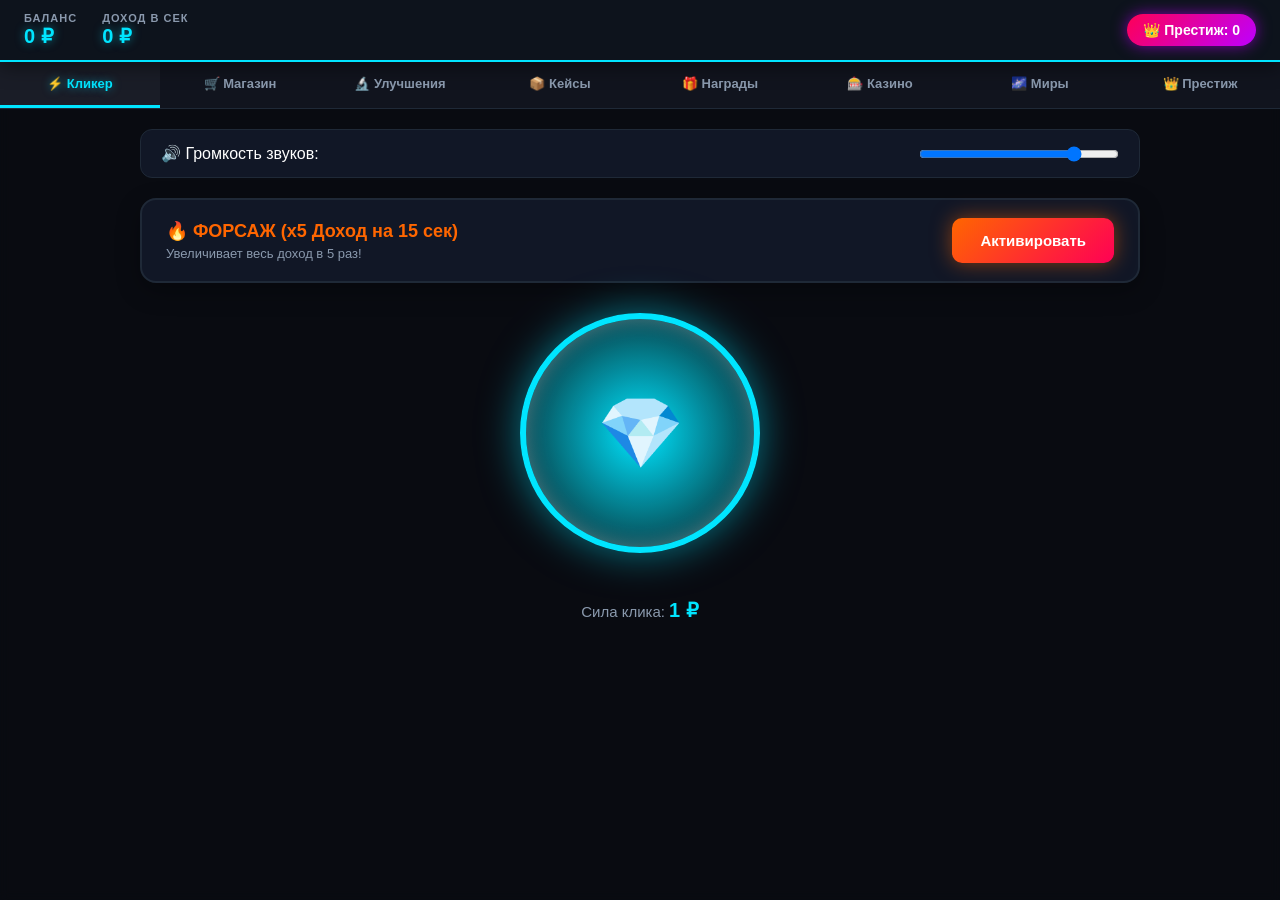
<file: gemini-code-1784807067483.html>
<!DOCTYPE html>
<html lang="ru">
<head>
    <meta charset="UTF-8">
    <meta name="viewport" content="width=device-width, initial-scale=1.0">
    <title>Ultimate World Clicker Deluxe</title>
    <style>
        :root {
            --bg-main: #0a0c10;
            --bg-card: #121620;
            --bg-card-hover: #1a202c;
            --accent: #00ff88;
            --accent-glow: rgba(0, 255, 136, 0.4);
            --text-main: #ffffff;
            --text-sub: #8a99ad;
            --border-color: #1f2937;
            --world-bg-img: none;
            --button-bg: linear-gradient(135deg, #00ff88, #00b359);
        }

        /* МИР 1: Кибер Неон */
        [data-world="1"] {
            --bg-main: #080b14;
            --bg-card: #111726;
            --bg-card-hover: #192238;
            --accent: #00e5ff;
            --accent-glow: rgba(0, 229, 255, 0.5);
            --button-bg: linear-gradient(135deg, #00e5ff, #0088cc);
        }

        /* МИР 2: Тёмный Пурпур */
        [data-world="2"] {
            --bg-main: #0c0514;
            --bg-card: #180a29;
            --bg-card-hover: #240f3d;
            --accent: #bd00ff;
            --accent-glow: rgba(189, 0, 255, 0.5);
            --button-bg: linear-gradient(135deg, #bd00ff, #7a00cc);
        }

        /* МИР 3: Плазменный Огонь */
        [data-world="3"] {
            --bg-main: #140600;
            --bg-card: #260d02;
            --bg-card-hover: #381403;
            --accent: #ff5500;
            --accent-glow: rgba(255, 85, 0, 0.5);
            --button-bg: linear-gradient(135deg, #ff5500, #cc2200);
        }

        /* МИР 4: Золотой Закат (Арт 1) */
        [data-world="4"] {
            --bg-main: #120e04;
            --bg-card: rgba(36, 26, 8, 0.88);
            --bg-card-hover: rgba(54, 39, 12, 0.95);
            --accent: #ffb700;
            --accent-glow: rgba(255, 183, 0, 0.6);
            --world-bg-img: url('https://cdn.phototourl.com/free/2026-07-23-436b98cd-465d-44ec-ac77-7154a380a028.jpg');
            --button-bg: linear-gradient(135deg, #ffb700, #cc8800);
        }

        /* МИР 5: Космическая Абстракция (Арт 2) */
        [data-world="5"] {
            --bg-main: #0a0314;
            --bg-card: rgba(23, 7, 43, 0.88);
            --bg-card-hover: rgba(38, 11, 71, 0.95);
            --accent: #ff0055;
            --accent-glow: rgba(255, 0, 85, 0.6);
            --world-bg-img: url('https://cdn.phototourl.com/free/2026-07-23-3c7d4c73-f3ef-4cf0-980a-bd96c4e62672.jpg');
            --button-bg: linear-gradient(135deg, #ff0055, #990033);
        }

        * {
            box-sizing: border-box;
            margin: 0;
            padding: 0;
            font-family: 'Inter', 'Segoe UI', Roboto, Helvetica, Arial, sans-serif;
            user-select: none;
            -webkit-user-select: none;
        }

        body {
            background-color: var(--bg-main);
            background-image: var(--world-bg-img);
            background-size: cover;
            background-position: center;
            background-attachment: fixed;
            color: var(--text-main);
            min-height: 100vh;
            display: flex;
            flex-direction: column;
            transition: background 0.5s ease;
            overflow-x: hidden;
        }

        body::before {
            content: '';
            position: fixed;
            top: 0; left: 0; right: 0; bottom: 0;
            background: rgba(10, 12, 16, 0.75);
            z-index: -1;
            backdrop-filter: blur(5px);
        }

        /* Вспышка Портала переключения мира */
        #portal-overlay {
            position: fixed;
            top: 0; left: 0; width: 100vw; height: 100vh;
            background: radial-gradient(circle, #fff 10%, var(--accent) 60%, #000 100%);
            opacity: 0;
            pointer-events: none;
            z-index: 99999;
            transition: opacity 0.5s cubic-bezier(0.4, 0, 0.2, 1);
        }
        #portal-overlay.active {
            opacity: 1;
        }

        /* Шапка */
        header {
            background: rgba(15, 20, 30, 0.9);
            backdrop-filter: blur(12px);
            border-bottom: 2px solid var(--accent);
            padding: 12px 24px;
            display: flex;
            justify-content: space-between;
            align-items: center;
            position: sticky;
            top: 0;
            z-index: 1000;
            box-shadow: 0 4px 20px rgba(0,0,0,0.5);
        }

        .stats-group {
            display: flex;
            gap: 25px;
            align-items: center;
        }

        .stat-box {
            display: flex;
            flex-direction: column;
        }

        .stat-label {
            font-size: 11px;
            color: var(--text-sub);
            text-transform: uppercase;
            letter-spacing: 1px;
            font-weight: 700;
        }

        .stat-value {
            font-size: 20px;
            font-weight: 800;
            color: var(--accent);
            text-shadow: 0 0 10px var(--accent-glow);
        }

        .prestige-badge {
            background: linear-gradient(135deg, #ff0055, #bd00ff);
            padding: 8px 16px;
            border-radius: 30px;
            font-weight: 800;
            font-size: 14px;
            color: #fff;
            box-shadow: 0 0 15px rgba(189, 0, 255, 0.6);
            display: flex;
            align-items: center;
            gap: 6px;
            animation: pulse-prestige 2s infinite alternate;
        }

        @keyframes pulse-prestige {
            0% { box-shadow: 0 0 10px rgba(189, 0, 255, 0.4); transform: scale(1); }
            100% { box-shadow: 0 0 22px rgba(255, 0, 85, 0.8); transform: scale(1.03); }
        }

        /* Навигация */
        nav {
            display: flex;
            background: rgba(18, 22, 32, 0.95);
            border-bottom: 1px solid var(--border-color);
            overflow-x: auto;
            scrollbar-width: none;
        }
        nav::-webkit-scrollbar { display: none; }

        nav button {
            flex: 1;
            min-width: 110px;
            padding: 14px 10px;
            background: transparent;
            border: none;
            color: var(--text-sub);
            font-weight: 700;
            font-size: 13px;
            cursor: pointer;
            transition: all 0.2s;
            white-space: nowrap;
            border-bottom: 3px solid transparent;
        }

        nav button.active {
            color: var(--accent);
            border-bottom-color: var(--accent);
            background: rgba(255, 255, 255, 0.04);
            text-shadow: 0 0 8px var(--accent-glow);
        }

        main {
            max-width: 1000px;
            margin: 20px auto;
            width: 95%;
            flex: 1;
            padding-bottom: 40px;
        }

        .tab-content {
            display: none;
            animation: fadeIn 0.3s ease;
        }
        .tab-content.active {
            display: block;
        }

        @keyframes fadeIn {
            from { opacity: 0; transform: translateY(8px); }
            to { opacity: 1; transform: translateY(0); }
        }

        /* Главный Кликер */
        .clicker-panel {
            display: flex;
            flex-direction: column;
            align-items: center;
            gap: 25px;
            margin-top: 10px;
        }

        .clicker-btn-wrapper {
            position: relative;
            padding: 20px;
        }

        .main-click-btn {
            width: 240px;
            height: 240px;
            border-radius: 50%;
            background: radial-gradient(circle, var(--accent) 0%, rgba(10,12,16,0.8) 100%);
            border: 6px solid var(--accent);
            box-shadow: 0 0 40px var(--accent-glow), inset 0 0 20px rgba(255,255,255,0.3);
            cursor: pointer;
            display: flex;
            justify-content: center;
            align-items: center;
            font-size: 70px;
            transition: transform 0.05s ease, box-shadow 0.2s;
            outline: none;
            position: relative;
        }

        .main-click-btn:active {
            transform: scale(0.92);
        }

        .main-click-btn.boosted {
            animation: btn-boost-glow 0.6s infinite alternate;
        }

        @keyframes btn-boost-glow {
            0% { box-shadow: 0 0 30px #ff5500, inset 0 0 20px #ffbb00; }
            100% { box-shadow: 0 0 70px #ff0055, inset 0 0 40px #ffea00; }
        }

        /* Панель Форсажа */
        .boost-card {
            width: 100%;
            background: var(--bg-card);
            border: 2px solid var(--border-color);
            border-radius: 16px;
            padding: 18px 24px;
            display: flex;
            justify-content: space-between;
            align-items: center;
            box-shadow: 0 8px 24px rgba(0,0,0,0.3);
        }

        .btn-boost-trigger {
            background: linear-gradient(135deg, #ff6600, #ff0055);
            border: none;
            padding: 14px 28px;
            border-radius: 10px;
            color: #fff;
            font-weight: 800;
            font-size: 15px;
            cursor: pointer;
            box-shadow: 0 0 20px rgba(255, 102, 0, 0.5);
            transition: all 0.2s;
        }

        .btn-boost-trigger:hover:not(:disabled) {
            transform: translateY(-2px);
            box-shadow: 0 0 30px rgba(255, 102, 0, 0.8);
        }

        .btn-boost-trigger:disabled {
            background: #2d3748;
            color: #a0aec0;
            box-shadow: none;
            cursor: not-allowed;
            transform: none;
        }

        /* Сетка Карточек */
        .cards-grid {
            display: grid;
            grid-template-columns: repeat(auto-fit, minmax(280px, 1fr));
            gap: 16px;
            margin-top: 15px;
        }

        .card {
            background: var(--bg-card);
            border: 1px solid var(--border-color);
            border-radius: 14px;
            padding: 18px;
            display: flex;
            flex-direction: column;
            justify-content: space-between;
            gap: 12px;
            transition: all 0.2s;
        }

        .card:hover {
            background: var(--bg-card-hover);
            border-color: var(--accent);
            transform: translateY(-2px);
        }

        .card-header {
            display: flex;
            justify-content: space-between;
            align-items: flex-start;
        }

        .card-title {
            font-size: 16px;
            font-weight: 700;
            color: #fff;
        }

        .card-sub {
            font-size: 12px;
            color: var(--text-sub);
            margin-top: 4px;
        }

        .btn-buy {
            background: var(--button-bg);
            color: #000;
            border: none;
            padding: 12px;
            border-radius: 8px;
            font-weight: 800;
            font-size: 13px;
            cursor: pointer;
            transition: all 0.2s;
            text-transform: uppercase;
        }

        .btn-buy:hover:not(:disabled) {
            filter: brightness(1.15);
            box-shadow: 0 0 15px var(--accent-glow);
        }

        .btn-buy:disabled {
            background: #2a3241;
            color: #5a6578;
            cursor: not-allowed;
            box-shadow: none;
        }

        /* Рулетка Кейсов */
        .roulette-container {
            position: relative;
            width: 100%;
            height: 140px;
            background: #090c14;
            border: 3px solid var(--accent);
            border-radius: 16px;
            overflow: hidden;
            margin: 20px 0;
            box-shadow: 0 0 25px var(--accent-glow);
        }

        .roulette-marker {
            position: absolute;
            top: 0; bottom: 0; left: 50%;
            width: 4px;
            background: #ff0055;
            z-index: 20;
            transform: translateX(-50%);
            box-shadow: 0 0 12px #ff0055, 0 0 20px #ff0055;
        }

        .roulette-track {
            display: flex;
            position: absolute;
            left: 0;
            top: 15px;
            height: 110px;
            will-change: transform;
        }

        .roulette-card {
            width: 110px;
            height: 110px;
            margin: 0 6px;
            background: #151c2c;
            border-radius: 12px;
            display: flex;
            flex-direction: column;
            align-items: center;
            justify-content: center;
            flex-shrink: 0;
            font-size: 12px;
            font-weight: 700;
            border: 3px solid #2d3748;
            text-align: center;
            padding: 8px;
            gap: 6px;
        }

        .rarity-common { border-color: #a0aec0; color: #e2e8f0; }
        .rarity-rare { border-color: #3182ce; color: #63b3ed; box-shadow: inset 0 0 10px rgba(49,130,206,0.3); }
        .rarity-epic { border-color: #805ad5; color: #b794f4; box-shadow: inset 0 0 15px rgba(128,90,213,0.4); }
        .rarity-legendary { border-color: #d69e2e; color: #faf089; box-shadow: inset 0 0 20px rgba(214,158,46,0.5); }
        .rarity-mythic { border-color: #e53e3e; color: #feb2b2; box-shadow: inset 0 0 25px rgba(229,62,62,0.6); }

        /* Казино */
        .casino-panel {
            background: var(--bg-card);
            border: 2px solid var(--border-color);
            border-radius: 16px;
            padding: 25px;
            text-align: center;
            display: flex;
            flex-direction: column;
            align-items: center;
            gap: 20px;
        }

        .dice-box {
            font-size: 64px;
            background: rgba(0,0,0,0.4);
            padding: 15px 40px;
            border-radius: 16px;
            border: 1px solid var(--border-color);
            min-width: 180px;
        }

        .bet-input-group {
            display: flex;
            gap: 10px;
            align-items: center;
            flex-wrap: wrap;
            justify-content: center;
        }

        .bet-input-group input {
            background: #090c14;
            border: 2px solid var(--border-color);
            color: #fff;
            padding: 12px 16px;
            border-radius: 8px;
            font-size: 16px;
            font-weight: 700;
            width: 180px;
            text-align: center;
        }

        .btn-chip {
            background: #2d3748;
            border: none;
            color: #fff;
            padding: 10px 14px;
            border-radius: 6px;
            font-weight: 700;
            cursor: pointer;
            transition: all 0.15s;
        }
        .btn-chip:hover { background: var(--accent); color: #000; }

        /* Настройки Звука */
        .settings-bar {
            background: var(--bg-card);
            border: 1px solid var(--border-color);
            padding: 14px 20px;
            border-radius: 12px;
            display: flex;
            align-items: center;
            justify-content: space-between;
            margin-bottom: 20px;
        }

        /* Список Миров */
        .world-item-card {
            background: var(--bg-card);
            border: 2px solid var(--border-color);
            border-radius: 16px;
            padding: 20px;
            display: flex;
            justify-content: space-between;
            align-items: center;
            margin-bottom: 16px;
            transition: all 0.2s;
        }

        .world-item-card.current {
            border-color: var(--accent);
            box-shadow: 0 0 20px var(--accent-glow);
            background: var(--bg-card-hover);
        }

        .world-info h3 {
            font-size: 18px;
            color: #fff;
            margin-bottom: 4px;
        }

        /* Плавающие циферки при клике */
        .floating-click-num {
            position: fixed;
            pointer-events: none;
            font-weight: 900;
            font-size: 22px;
            color: var(--accent);
            text-shadow: 0 0 10px rgba(0,0,0,0.8), 0 0 10px var(--accent-glow);
            z-index: 9999;
            animation: floatUp 0.8s ease-out forwards;
        }

        @keyframes floatUp {
            0% { opacity: 1; transform: translateY(0) scale(1); }
            50% { transform: translateY(-40px) scale(1.2); }
            100% { opacity: 0; transform: translateY(-80px) scale(0.8); }
        }
    </style>
</head>
<body data-world="1">

    <div id="portal-overlay"></div>

    <header>
        <div class="stats-group">
            <div class="stat-box">
                <span class="stat-label">Баланс</span>
                <span class="stat-value" id="ui-money">0 ₽</span>
            </div>
            <div class="stat-box">
                <span class="stat-label">Доход в сек</span>
                <span class="stat-value" id="ui-income">0 ₽</span>
            </div>
        </div>
        <div>
            <div class="prestige-badge" id="ui-prestige">👑 Престиж: 0</div>
        </div>
    </header>

    <nav>
        <button class="nav-btn active" onclick="openTab('tab-clicker', event)">⚡ Кликер</button>
        <button class="nav-btn" onclick="openTab('tab-shop', event)">🛒 Магазин</button>
        <button class="nav-btn" onclick="openTab('tab-upgrades', event)">🔬 Улучшения</button>
        <button class="nav-btn" onclick="openTab('tab-cases', event)">📦 Кейсы</button>
        <button class="nav-btn" onclick="openTab('tab-rewards', event)">🎁 Награды</button>
        <button class="nav-btn" onclick="openTab('tab-casino', event)">🎰 Казино</button>
        <button class="nav-btn" onclick="openTab('tab-worlds', event)">🌌 Миры</button>
        <button class="nav-btn" onclick="openTab('tab-prestige', event)">👑 Престиж</button>
    </nav>

    <main>
        <!-- ВКЛАДКА КЛИКЕР -->
        <div id="tab-clicker" class="tab-content active">
            <div class="settings-bar">
                <span>🔊 Громкость звуков:</span>
                <input type="range" id="sound-vol" min="0" max="1" step="0.05" value="0.8" style="width: 200px;" onchange="setVolume(this.value)">
            </div>

            <div class="boost-card">
                <div>
                    <h3 style="color: #ff6600; font-size: 18px;">🔥 ФОРСАЖ (x5 Доход на 15 сек)</h3>
                    <p id="boost-desc" style="font-size: 13px; color: var(--text-sub); margin-top: 4px;">Увеличивает весь доход в 5 раз!</p>
                </div>
                <button class="btn-boost-trigger" id="btn-boost-act" onclick="triggerBoost()">Активировать</button>
            </div>

            <div class="clicker-panel">
                <div class="clicker-btn-wrapper">
                    <button class="main-click-btn" id="clicker-btn" onclick="doClick(event)">💎</button>
                </div>
                <div style="text-align: center;">
                    <p style="font-size: 15px; color: var(--text-sub);">Сила клика: <b id="ui-click-power" style="color: var(--accent); font-size: 20px;">1 ₽</b></p>
                </div>
            </div>
        </div>

        <!-- ВКЛАДКА МАГАЗИН ЗДАНИЙ -->
        <div id="tab-shop" class="tab-content">
            <h2>Пассивный бизнес</h2>
            <p style="color: var(--text-sub); margin-bottom: 10px;">Постройки приносят доход каждую секунду.</p>
            <div class="cards-grid" id="grid-buildings"></div>
        </div>

        <!-- ВКЛАДКА УЛУЧШЕНИЯ КЛИКА -->
        <div id="tab-upgrades" class="tab-content">
            <h2>Улучшения силы клика</h2>
            <p style="color: var(--text-sub); margin-bottom: 10px;">Увеличивают количество денег за один клик.</p>
            <div class="cards-grid" id="grid-click-upgrades"></div>
        </div>

        <!-- ВКЛАДКА КЕЙСЫ -->
        <div id="tab-cases" class="tab-content">
            <h2>📦 Кейсы с сокровищами</h2>
            <div class="roulette-container">
                <div class="roulette-marker"></div>
                <div class="roulette-track" id="roulette-track"></div>
            </div>
            <div class="cards-grid" id="grid-cases"></div>
        </div>

        <!-- ВКЛАДКА НАГРАДЫ -->
        <div id="tab-rewards" class="tab-content">
            <h2>🎁 Центр наград и бонусов</h2>
            <div class="cards-grid">
                <div class="card">
                    <div>
                        <div class="card-title">⏱️ Каждые 30 минут</div>
                        <div class="card-sub">Бесплатный грант на 100 000 ₽</div>
                    </div>
                    <button class="btn-buy" id="btn-reward-30m" onclick="claim30mReward()">Забрать 100 000 ₽</button>
                </div>

                <div class="card">
                    <div>
                        <div class="card-title">📅 Ежедневная награда</div>
                        <div class="card-sub" id="daily-streak-info">День 1: Награда 50 000 ₽</div>
                    </div>
                    <button class="btn-buy" id="btn-reward-daily" onclick="claimDailyReward()">Забрать Бонус</button>
                </div>

                <div class="card">
                    <div>
                        <div class="card-title">⏳ Награда за время в игре</div>
                        <div class="card-sub" id="playtime-info">Вы играете: 0 мин</div>
                    </div>
                    <button class="btn-buy" id="btn-reward-playtime" onclick="claimPlaytimeReward()">Получить Грант</button>
                </div>

                <div class="card">
                    <div>
                        <div class="card-title">🏆 Премиальный Спойлер</div>
                        <div class="card-sub">Разовый бонус за перерождение</div>
                    </div>
                    <button class="btn-buy" id="btn-reward-prestige" onclick="claimPrestigeBonus()">Получить Бонус Престижа</button>
                </div>
            </div>
        </div>

        <!-- ВКЛАДКА КАЗИНО -->
        <div id="tab-casino" class="tab-content">
            <div class="casino-panel">
                <h2>🎲 Кости (Dice Game)</h2>
                <p style="color: var(--text-sub);">Угадай результаты броска кости от 1 до 6</p>
                
                <div class="dice-box" id="dice-view">🎲</div>

                <div class="bet-input-group">
                    <input type="number" id="casino-bet-amt" value="1000" min="100">
                    <button class="btn-chip" onclick="setBetPercent(0.5)">1/2</button>
                    <button class="btn-chip" onclick="setBetPercent(2)">x2</button>
                    <button class="btn-chip" onclick="setBetMax()">MAX</button>
                </div>

                <div style="display: flex; gap: 15px; flex-wrap: wrap; justify-content: center;">
                    <button class="btn-buy" style="padding: 14px 28px; width: 180px;" onclick="rollDice('low')">1 - 3 (Победа x2)</button>
                    <button class="btn-buy" style="padding: 14px 28px; width: 180px;" onclick="rollDice('high')">4 - 6 (Победа x2)</button>
                </div>
            </div>
        </div>

        <!-- ВКЛАДКА МИРЫ -->
        <div id="tab-worlds" class="tab-content">
            <h2>🌌 Галактические Миры</h2>
            <p style="color: var(--text-sub); margin-bottom: 15px;">Каждый следующий мир увеличивает масштабы доходов и цен!</p>
            <div id="list-worlds"></div>
        </div>

        <!-- ВКЛАДКА ПРЕСТИЖ -->
        <div id="tab-prestige" class="tab-content">
            <div class="card" style="padding: 35px; text-align: center;">
                <h2 style="font-size: 28px; color: var(--accent);">👑 Перерождение (Престиж)</h2>
                <p style="margin: 15px 0; color: var(--text-sub); line-height: 1.6;">
                    Сбрось свои текущие деньги и купленный бизнес, чтобы получить уровень Престижа.<br>
                    Каждый уровень престижа удваивает общий доход и открывает путь в новые Миры!
                </p>
                <div style="margin: 20px 0;">
                    <p style="font-size: 14px; color: var(--text-sub);">Стоимость следующего Престижа:</p>
                    <h3 id="ui-prestige-cost" style="font-size: 32px; color: #fff;">1 000 000 ₽</h3>
                </div>
                <button class="btn-buy" onclick="performPrestige()" style="padding: 16px 40px; font-size: 16px; margin: 0 auto;">Сделать Престиж</button>
            </div>
        </div>
    </main>

    <script>
        // Игровое состояние
        let game = {
            money: 0,
            clickPowerBase: 1,
            autoIncomeBase: 0,
            prestige: 0,
            currentWorld: 1,
            volume: 0.8,

            // Форсаж
            boostActive: false,
            boostTimeLeft: 0,
            boostCooldown: 0,

            // Время и награды
            last30mClaim: 0,
            lastDailyClaim: 0,
            dailyStreak: 1,
            totalPlayTimeSeconds: 0,
            lastPlaytimeClaimSec: 0,
            prestigeBonusClaimed: 0,

            // Покупки: id -> count
            buildings: {},
            clickUpgrades: {}
        };

        // Базовые данные 15 Зданий (Цены/доход автоматически масштабируются под Мир)
        const buildingsData = [
            { id: 'b1', name: 'Авто-кликер', basePrice: 20, income: 1 },
            { id: 'b2', name: 'Ферма Видеокарт', basePrice: 150, income: 8 },
            { id: 'b3', name: 'Асик-Майнер', basePrice: 1200, income: 50 },
            { id: 'b4', name: 'Серверная Стойка', basePrice: 8500, income: 320 },
            { id: 'b5', name: 'Облачный Дата-центр', basePrice: 50000, income: 1800 },
            { id: 'b6', name: 'Квантовый Сервер', basePrice: 300000, income: 9500 },
            { id: 'b7', name: 'ИИ-Вычислитель', basePrice: 1800000, income: 52000 },
            { id: 'b8', name: 'Нейросеть Скайнет', basePrice: 10000000, income: 280000 },
            { id: 'b9', name: 'Орбитальная База', basePrice: 65000000, income: 1600000 },
            { id: 'b10', name: 'Лунный Завод', basePrice: 400000000, income: 9000000 },
            { id: 'b11', name: 'Марсианская Колония', basePrice: 2500000000, income: 50000000 },
            { id: 'b12', name: 'Сфера Дайсона', basePrice: 15000000000, income: 280000000 },
            { id: 'b13', name: 'Варп-Генератор', basePrice: 100000000000, income: 1800000000 },
            { id: 'b14', name: 'Галактический Узел', basePrice: 800000000000, income: 12000000000 },
            { id: 'b15', name: 'Матрица Вселенной', basePrice: 5000000000000, income: 85000000000 }
        ];

        // 10 Улучшений клика
        const clickUpgradesData = [
            { id: 'cu1', name: 'Пластиковый Тик', basePrice: 50, addPower: 2 },
            { id: 'cu2', name: 'Металлический Мышь', basePrice: 400, addPower: 12 },
            { id: 'cu3', name: 'Оптический Сенсор', basePrice: 3000, addPower: 75 },
            { id: 'cu4', name: 'Лазерный Спуск', basePrice: 25000, addPower: 450 },
            { id: 'cu5', name: 'Кибер-Перчатка', basePrice: 180000, addPower: 2600 },
            { id: 'cu6', name: 'Нейро-Импульс', basePrice: 1200000, addPower: 15000 },
            { id: 'cu7', name: 'Квантовый Нажатель', basePrice: 9000000, addPower: 95000 },
            { id: 'cu8', name: 'Плазменный Кликер', basePrice: 60000000, addPower: 550000 },
            { id: 'cu9', name: 'Грави-Манипулятор', basePrice: 450000000, addPower: 3800000 },
            { id: 'cu10', name: 'Разрыватель Реальности', basePrice: 3000000000, addPower: 24000000 }
        ];

        // 5 Миров
        const worldsList = [
            { id: 1, name: '1. Кибер Неон', reqPrestige: 0, mult: 1 },
            { id: 2, name: '2. Тёмный Пурпур', reqPrestige: 1, mult: 10 },
            { id: 3, name: '3. Плазменный Огонь', reqPrestige: 3, mult: 100 },
            { id: 4, name: '4. Золотая Цитадель', reqPrestige: 7, mult: 1000 },
            { id: 5, name: '5. Космический Разум', reqPrestige: 15, mult: 10000 }
        ];

        // 5 Кейсов
        const casesList = [
            { id: 'case_1', name: 'Новичковый Кейс', basePrice: 500 },
            { id: 'case_2', name: 'Бронзовый Кейс', basePrice: 20000 },
            { id: 'case_3', name: 'Серебряный Кейс', basePrice: 500000 },
            { id: 'case_4', name: 'Золотой Кейс', basePrice: 15000000 },
            { id: 'case_5', name: 'Мифический Кейс', basePrice: 500000000 }
        ];

        // Звуковой синтезатор (Web Audio API)
        const audioCtx = new (window.AudioContext || window.webkitAudioContext)();

        function playAudio(type) {
            if (game.volume <= 0) return;
            if (audioCtx.state === 'suspended') audioCtx.resume();

            const osc = audioCtx.createOscillator();
            const gain = audioCtx.createGain();
            osc.connect(gain);
            gain.connect(audioCtx.destination);

            const now = audioCtx.currentTime;

            if (type === 'click') {
                osc.frequency.setValueAtTime(400, now);
                osc.frequency.exponentialRampToValueAtTime(800, now + 0.05);
                gain.gain.setValueAtTime(game.volume * 0.6, now);
                gain.gain.exponentialRampToValueAtTime(0.001, now + 0.05);
                osc.start(now); osc.stop(now + 0.05);
            } else if (type === 'buy') {
                osc.frequency.setValueAtTime(300, now);
                osc.frequency.exponentialRampToValueAtTime(600, now + 0.14);
                gain.gain.setValueAtTime(game.volume * 0.8, now);
                gain.gain.exponentialRampToValueAtTime(0.001, now + 0.14);
                osc.start(now); osc.stop(now + 0.14);
            } else if (type === 'boost') {
                osc.type = 'sawtooth';
                osc.frequency.setValueAtTime(200, now);
                osc.frequency.linearRampToValueAtTime(1000, now + 0.4);
                gain.gain.setValueAtTime(game.volume * 0.85, now);
                gain.gain.exponentialRampToValueAtTime(0.001, now + 0.4);
                osc.start(now); osc.stop(now + 0.4);
            } else if (type === 'tick') {
                osc.frequency.setValueAtTime(650, now);
                gain.gain.setValueAtTime(game.volume * 0.3, now);
                gain.gain.exponentialRampToValueAtTime(0.001, now + 0.03);
                osc.start(now); osc.stop(now + 0.03);
            } else if (type === 'dice') {
                osc.type = 'triangle';
                osc.frequency.setValueAtTime(150, now);
                osc.frequency.exponentialRampToValueAtTime(80, now + 0.12);
                gain.gain.setValueAtTime(game.volume * 0.9, now);
                gain.gain.exponentialRampToValueAtTime(0.001, now + 0.12);
                osc.start(now); osc.stop(now + 0.12);
            } else if (type === 'win') {
                osc.frequency.setValueAtTime(523.25, now);
                osc.frequency.setValueAtTime(659.25, now + 0.08);
                osc.frequency.setValueAtTime(783.99, now + 0.16);
                gain.gain.setValueAtTime(game.volume * 0.85, now);
                gain.gain.exponentialRampToValueAtTime(0.001, now + 0.4);
                osc.start(now); osc.stop(now + 0.4);
            } else if (type === 'lose') {
                osc.type = 'sawtooth';
                osc.frequency.setValueAtTime(220, now);
                osc.frequency.linearRampToValueAtTime(110, now + 0.25);
                gain.gain.setValueAtTime(game.volume * 0.6, now);
                gain.gain.exponentialRampToValueAtTime(0.001, now + 0.25);
                osc.start(now); osc.stop(now + 0.25);
            }
        }

        function setVolume(v) {
            game.volume = parseFloat(v);
        }

        // Вычисление текущего общего множителя
        function getGlobalMultiplier() {
            let worldMult = worldsList[game.currentWorld - 1].mult;
            let prestigeMult = Math.pow(2, game.prestige);
            let boostMult = game.boostActive ? 5 : 1;
            return worldMult * prestigeMult * boostMult;
        }

        // Клик
        function doClick(e) {
            let earned = game.clickPowerBase * getGlobalMultiplier();
            game.money += earned;
            playAudio('click');

            // Анимация вылетающей цифры
            const floatNum = document.createElement('div');
            floatNum.className = 'floating-click-num';
            floatNum.innerText = '+' + formatNumber(earned) + ' ₽';
            floatNum.style.left = (e.clientX - 20) + 'px';
            floatNum.style.top = (e.clientY - 30) + 'px';
            document.body.appendChild(floatNum);

            setTimeout(() => floatNum.remove(), 800);
            updateUI();
        }

        // Форсаж
        function triggerBoost() {
            if (game.boostCooldown > 0 || game.boostActive) return;
            game.boostActive = true;
            game.boostTimeLeft = 15;
            game.boostCooldown = 60;
            playAudio('boost');
            document.getElementById('clicker-btn').classList.add('boosted');
            updateUI();
        }

        // Главный цикл (Каждую 1 сек)
        setInterval(() => {
            let earnedPerSec = game.autoIncomeBase * getGlobalMultiplier();
            game.money += earnedPerSec;
            game.totalPlayTimeSeconds++;

            // Обработка таймеров буста
            if (game.boostActive) {
                game.boostTimeLeft--;
                if (game.boostTimeLeft <= 0) {
                    game.boostActive = false;
                    document.getElementById('clicker-btn').classList.remove('boosted');
                }
            } else if (game.boostCooldown > 0) {
                game.boostCooldown--;
            }

            updateUI();
            saveGame();
        }, 1000);

        // Покупка Зданий
        function buyBuilding(id) {
            let b = buildingsData.find(x => x.id === id);
            let count = game.buildings[id] || 0;
            let worldMult = worldsList[game.currentWorld - 1].mult;
            let price = Math.floor(b.basePrice * Math.pow(1.15, count) * worldMult);

            if (game.money >= price) {
                game.money -= price;
                game.buildings[id] = count + 1;
                game.autoIncomeBase += b.income;
                playAudio('buy');
                renderBuildings();
                updateUI();
            } else {
                alert('Недостаточно денег!');
            }
        }

        // Покупка Улучшений Клика
        function buyClickUpgrade(id) {
            let u = clickUpgradesData.find(x => x.id === id);
            let count = game.clickUpgrades[id] || 0;
            let worldMult = worldsList[game.currentWorld - 1].mult;
            let price = Math.floor(u.basePrice * Math.pow(1.3, count) * worldMult);

            if (game.money >= price) {
                game.money -= price;
                game.clickUpgrades[id] = count + 1;
                game.clickPowerBase += (u.addPower || u.income || 1);
                playAudio('buy');
                renderClickUpgrades();
                updateUI();
            } else {
                alert('Недостаточно денег!');
            }
        }

        // Рулетка / Открытие кейса
        function openCase(caseId) {
            let c = casesList.find(x => x.id === caseId);
            let worldMult = worldsList[game.currentWorld - 1].mult;
            let price = c.basePrice * worldMult;

            if (game.money < price) {
                alert('Недостаточно денег!');
                return;
            }

            game.money -= price;
            updateUI();

            const track = document.getElementById('roulette-track');
            track.style.transition = 'none';
            track.style.transform = 'translateX(0px)';
            track.innerHTML = '';

            const possiblePrizes = [
                { name: '100 ₽', mult: 0.1, rarity: 'rarity-common' },
                { name: '1 000 ₽', mult: 0.5, rarity: 'rarity-common' },
                { name: '5 000 ₽', mult: 2, rarity: 'rarity-rare' },
                { name: '25 000 ₽', mult: 5, rarity: 'rarity-epic' },
                { name: '100 000 ₽', mult: 15, rarity: 'rarity-legendary' },
                { name: '🔥 ДЖЕКПОТ', mult: 50, rarity: 'rarity-mythic' }
            ];

            let strip = [];
            for (let i = 0; i < 45; i++) {
                let p = possiblePrizes[Math.floor(Math.random() * possiblePrizes.length)];
                strip.push(p);
            }

            let winningItem = strip[36];

            strip.forEach(item => {
                let div = document.createElement('div');
                div.className = `roulette-card ${item.rarity}`;
                div.innerHTML = `<div>${item.name}</div>`;
                track.appendChild(div);
            });

            setTimeout(() => {
                track.style.transition = 'transform 4.5s cubic-bezier(0.12, 0.8, 0.15, 1)';
                let cardWidth = 122;
                let offset = -(36 * cardWidth - 140);
                track.style.transform = `translateX(${offset}px)`;

                let tickCounter = 0;
                let tInt = setInterval(() => {
                    playAudio('tick');
                    tickCounter++;
                    if (tickCounter > 22) clearInterval(tInt);
                }, 180);
            }, 50);

            setTimeout(() => {
                let prizeVal = price * winningItem.mult;
                game.money += prizeVal;
                playAudio('win');
                alert(`🎉 Вы получили из кейса: ${formatNumber(prizeVal)} ₽!`);
                updateUI();
            }, 4700);
        }

        // Казино - Кости
        function setBetPercent(pct) {
            let input = document.getElementById('casino-bet-amt');
            input.value = Math.max(100, Math.floor(game.money * pct));
        }

        function setBetMax() {
            let input = document.getElementById('casino-bet-amt');
            input.value = Math.max(100, Math.floor(game.money));
        }

        function rollDice(side) {
            let bet = parseInt(document.getElementById('casino-bet-amt').value);
            if (isNaN(bet) || bet <= 0 || bet > game.money) {
                alert('Неверная ставка!');
                return;
            }

            game.money -= bet;
            playAudio('dice');

            let roll = Math.floor(Math.random() * 6) + 1;
            document.getElementById('dice-view').innerText = '🎲 ' + roll;

            let isWin = (side === 'low' && roll <= 3) || (side === 'high' && roll >= 4);

            if (isWin) {
                let winAmt = bet * 2;
                game.money += winAmt;
                playAudio('win');
                alert(`Вы выиграли ${formatNumber(winAmt)} ₽!`);
            } else {
                playAudio('lose');
            }
            updateUI();
        }

        // Награды
        function claim30mReward() {
            const now = Date.now();
            if (now - game.last30mClaim >= 30 * 60 * 1000) {
                game.money += 100000;
                game.last30mClaim = now;
                playAudio('win');
                alert('Забрано 100 000 ₽!');
                updateUI();
            }
        }

        function claimDailyReward() {
            const now = Date.now();
            if (now - game.lastDailyClaim >= 24 * 3600 * 1000) {
                let reward = 50000 * game.dailyStreak * game.currentWorld;
                game.money += reward;
                game.lastDailyClaim = now;
                game.dailyStreak++;
                playAudio('win');
                alert(`Ежедневная награда дня ${game.dailyStreak - 1}: ${formatNumber(reward)} ₽!`);
                updateUI();
            } else {
                alert('Ежедневный бонус пока недоступен!');
            }
        }

        function claimPlaytimeReward() {
            if (game.totalPlayTimeSeconds - game.lastPlaytimeClaimSec >= 300) {
                let reward = 30000 * game.currentWorld;
                game.money += reward;
                game.lastPlaytimeClaimSec = game.totalPlayTimeSeconds;
                playAudio('win');
                alert(`Награда за время в игре: ${formatNumber(reward)} ₽!`);
                updateUI();
            } else {
                alert('Поиграйте ещё немного (нужно хотя бы 5 минут с прошлого получения)!');
            }
        }

        function claimPrestigeBonus() {
            if (game.prestige > game.prestigeBonusClaimed) {
                let reward = 500000 * game.prestige;
                game.money += reward;
                game.prestigeBonusClaimed = game.prestige;
                playAudio('win');
                alert(`Бонус за уровни Престижа получен: ${formatNumber(reward)} ₽!`);
                updateUI();
            } else {
                alert('Получите новый уровень Престижа, чтобы забрать этот бонус!');
            }
        }

        // Престиж (Рост цены в 10 раз!)
        function getPrestigeCost() {
            return 1000000 * Math.pow(10, game.prestige);
        }

        function performPrestige() {
            let cost = getPrestigeCost();
            if (game.money < cost) {
                alert('Недостаточно денег для Престижа!');
                return;
            }

            game.prestige++;
            game.money = 0;
            game.clickPowerBase = 1;
            game.autoIncomeBase = 0;
            game.buildings = {};
            game.clickUpgrades = {};

            playAudio('win');
            alert(`👑 Поздравляем с перерождением! Престиж: ${game.prestige}`);
            
            renderBuildings();
            renderClickUpgrades();
            renderWorlds();
            updateUI();
        }

        // Переключение мира
        function selectWorld(worldId) {
            let w = worldsList.find(x => x.id === worldId);
            if (game.prestige < w.reqPrestige) {
                alert(`Требуется минимум ${w.reqPrestige} Престижа!`);
                return;
            }

            const portal = document.getElementById('portal-overlay');
            portal.classList.add('active');

            setTimeout(() => {
                game.currentWorld = worldId;
                document.body.setAttribute('data-world', worldId);
                renderBuildings();
                renderClickUpgrades();
                renderCases();
                renderWorlds();
                updateUI();
            }, 500);

            setTimeout(() => {
                portal.classList.remove('active');
            }, 1000);
        }

        // Обновление всей графики интерфейса
        function updateUI() {
            document.getElementById('ui-money').innerText = formatNumber(Math.floor(game.money)) + ' ₽';
            let globalMult = getGlobalMultiplier();
            document.getElementById('ui-income').innerText = formatNumber(game.autoIncomeBase * globalMult) + ' ₽';
            document.getElementById('ui-click-power').innerText = formatNumber(game.clickPowerBase * globalMult) + ' ₽';
            document.getElementById('ui-prestige').innerText = `👑 Престиж: ${game.prestige}`;
            document.getElementById('ui-prestige-cost').innerText = formatNumber(getPrestigeCost()) + ' ₽';

            // Кнопка Форсаж
            const btnBoost = document.getElementById('btn-boost-act');
            const boostDesc = document.getElementById('boost-desc');
            if (game.boostActive) {
                btnBoost.disabled = true;
                btnBoost.innerText = `🔥 АКТИВЕН (${game.boostTimeLeft}с)`;
                boostDesc.innerText = `🔥 Форсаж даёт x5 ко всему доходу!`;
            } else if (game.boostCooldown > 0) {
                btnBoost.disabled = true;
                btnBoost.innerText = `⏳ Перезарядка (${game.boostCooldown}с)`;
                boostDesc.innerText = `Ожидание восстановления...`;
            } else {
                btnBoost.disabled = false;
                btnBoost.innerText = `Активировать`;
                boostDesc.innerText = `Увеличивает весь доход в 5 раз!`;
            }

            // Награда 30 минут
            const btn30m = document.getElementById('btn-reward-30m');
            const now = Date.now();
            const diff30m = now - game.last30mClaim;
            if (diff30m < 30 * 60 * 1000) {
                btn30m.disabled = true;
                let leftSec = Math.ceil((30 * 60 * 1000 - diff30m) / 1000);
                let m = Math.floor(leftSec / 60);
                let s = leftSec % 60;
                btn30m.innerText = `Ждать ${m}:${s < 10 ? '0' : ''}${s}`;
            } else {
                btn30m.disabled = false;
                btn30m.innerText = `Забрать 100 000 ₽`;
            }

            // Награда за Престиж
            const btnPrestigeBonus = document.getElementById('btn-reward-prestige');
            if (game.prestige > game.prestigeBonusClaimed) {
                btnPrestigeBonus.disabled = false;
                btnPrestigeBonus.innerText = `Забрать ${formatNumber(500000 * game.prestige)} ₽`;
            } else {
                btnPrestigeBonus.disabled = true;
                btnPrestigeBonus.innerText = `Забрано`;
            }

            // Время в игре
            let mins = Math.floor(game.totalPlayTimeSeconds / 60);
            document.getElementById('playtime-info').innerText = `Вы играете: ${mins} мин`;
            document.getElementById('daily-streak-info').innerText = `День ${game.dailyStreak}: Награда ${formatNumber(50000 * game.dailyStreak * game.currentWorld)} ₽`;
        }

        // Отрисовка Зданий Магазина
        function renderBuildings() {
            const container = document.getElementById('grid-buildings');
            container.innerHTML = '';
            let worldMult = worldsList[game.currentWorld - 1].mult;

            buildingsData.forEach(b => {
                let count = game.buildings[b.id] || 0;
                let price = Math.floor(b.basePrice * Math.pow(1.15, count) * worldMult);
                let inc = b.income * worldMult;

                let div = document.createElement('div');
                div.className = 'card';
                div.innerHTML = `
                    <div class="card-header">
                        <div>
                            <div class="card-title">${b.name}</div>
                            <div class="card-sub">+${formatNumber(inc)} ₽/сек</div>
                        </div>
                        <b style="color: var(--accent); font-size: 18px;">${count}</b>
                    </div>
                    <button class="btn-buy" onclick="buyBuilding('${b.id}')">Купить (${formatNumber(price)} ₽)</button>
                `;
                container.appendChild(div);
            });
        }

        // Отрисовка Улучшений Клика
        function renderClickUpgrades() {
            const container = document.getElementById('grid-click-upgrades');
            container.innerHTML = '';
            let worldMult = worldsList[game.currentWorld - 1].mult;

            clickUpgradesData.forEach(u => {
                let count = game.clickUpgrades[u.id] || 0;
                let price = Math.floor(u.basePrice * Math.pow(1.3, count) * worldMult);
                let pwr = (u.addPower || u.income || 1) * worldMult;

                let div = document.createElement('div');
                div.className = 'card';
                div.innerHTML = `
                    <div class="card-header">
                        <div>
                            <div class="card-title">${u.name}</div>
                            <div class="card-sub">+${formatNumber(pwr)} к клику</div>
                        </div>
                        <b style="color: var(--accent); font-size: 18px;">${count}</b>
                    </div>
                    <button class="btn-buy" onclick="buyClickUpgrade('${u.id}')">Улучшить (${formatNumber(price)} ₽)</button>
                `;
                container.appendChild(div);
            });
        }

        // Отрисовка Кейсов
        function renderCases() {
            const container = document.getElementById('grid-cases');
            container.innerHTML = '';
            let worldMult = worldsList[game.currentWorld - 1].mult;

            casesList.forEach(c => {
                let p = c.basePrice * worldMult;
                let div = document.createElement('div');
                div.className = 'card';
                div.innerHTML = `
                    <div class="card-title">${c.name}</div>
                    <div class="card-sub">Испытай удачу и выбей куш!</div>
                    <button class="btn-buy" onclick="openCase('${c.id}')">Открыть (${formatNumber(p)} ₽)</button>
                `;
                container.appendChild(div);
            });
        }

        // Отрисовка списка Миров
        function renderWorlds() {
            const container = document.getElementById('list-worlds');
            container.innerHTML = '';

            worldsList.forEach(w => {
                let isCurrent = game.currentWorld === w.id;
                let isUnlocked = game.prestige >= w.reqPrestige;

                let div = document.createElement('div');
                div.className = `world-item-card ${isCurrent ? 'current' : ''}`;
                div.innerHTML = `
                    <div class="world-info">
                        <h3>${w.name} ${isCurrent ? ' 🌟' : ''}</h3>
                        <p style="font-size: 13px; color: var(--text-sub);">Множитель дохода: x${formatNumber(w.mult)} | Нужен Престиж: ${w.reqPrestige}</p>
                    </div>
                    <button class="btn-buy" style="width: 140px;" ${!isUnlocked || isCurrent ? 'disabled' : ''} onclick="selectWorld(${w.id})">
                        ${isCurrent ? 'Текущий' : (isUnlocked ? 'Войти' : 'Закрыто')}
                    </button>
                `;
                container.appendChild(div);
            });
        }

        // Вкладки
        function openTab(tabId, event) {
            document.querySelectorAll('.tab-content').forEach(el => el.classList.remove('active'));
            document.querySelectorAll('.nav-btn').forEach(el => el.classList.remove('active'));

            document.getElementById(tabId).classList.add('active');
            if (event) event.target.classList.add('active');
        }

        // Форматирование больших чисел
        function formatNumber(num) {
            return num.toLocaleString('ru-RU');
        }

        // Сохранение и загрузка в localStorage
        function saveGame() {
            localStorage.setItem('clicker_save_v2', JSON.stringify(game));
        }

        function loadGame() {
            let saved = localStorage.getItem('clicker_save_v2');
            if (saved) {
                try {
                    let obj = JSON.parse(saved);
                    game = Object.assign(game, obj);
                    document.body.setAttribute('data-world', game.currentWorld);
                } catch(e) {}
            }
        }

        // Инициализация при старте
        loadGame();
        renderBuildings();
        renderClickUpgrades();
        renderCases();
        renderWorlds();
        updateUI();
    </script>
</body>
</html>
</file>
